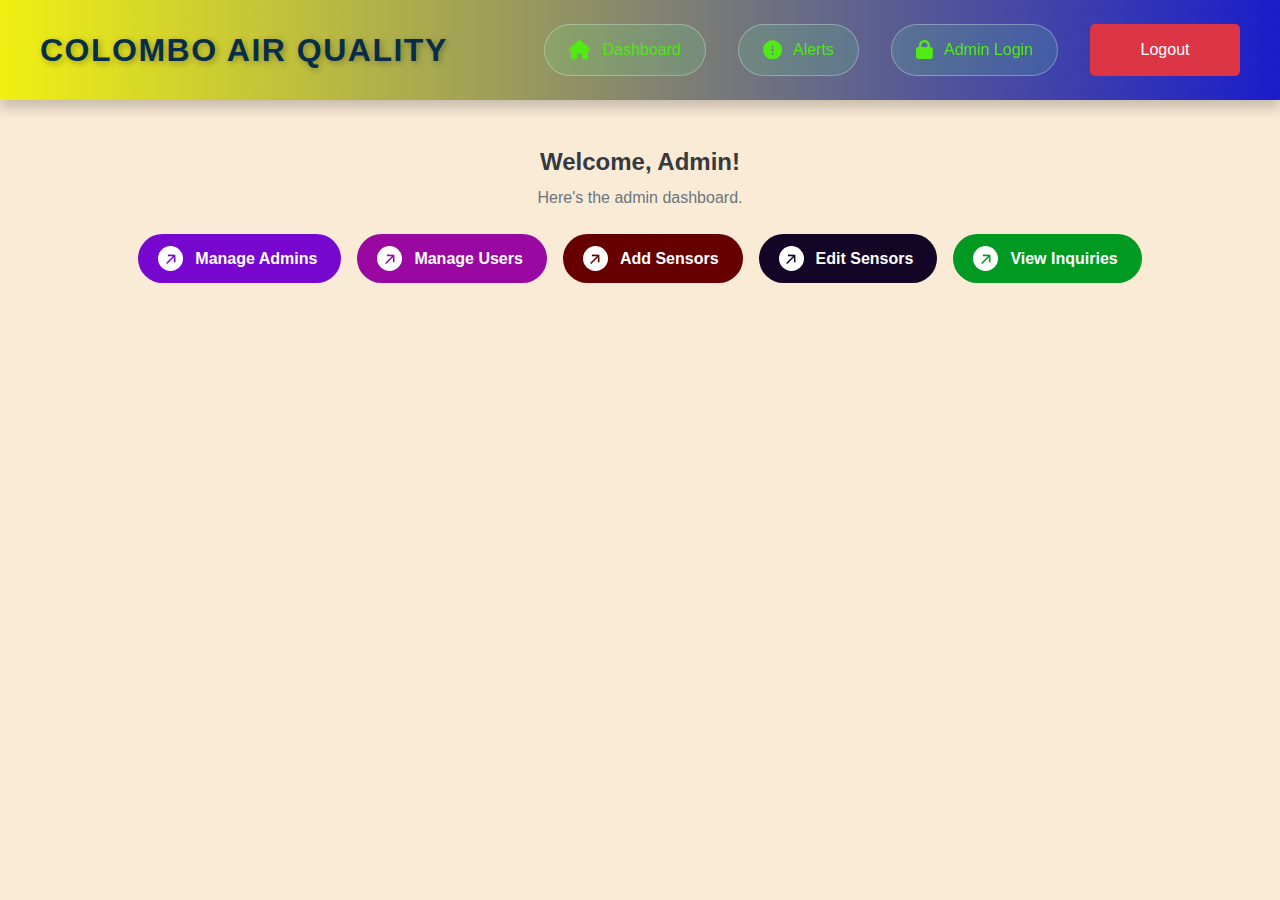
<file: wwwroot/admin/admin-panel.html>
<!DOCTYPE html>
<html lang="en">
<head>
    <meta charset="UTF-8">
    <meta name="viewport" content="width=device-width, initial-scale=1.0">
    <title>Admin Dashboard</title>
    <link href="https://cdn.jsdelivr.net/npm/bootstrap@5.1.3/dist/css/bootstrap.min.css" rel="stylesheet">
    <link rel="stylesheet" href="../assets/css/admin-panel.css">
    <link rel="stylesheet" href="../assets/css/navbar.css">
    <link rel="stylesheet" href="https://cdnjs.cloudflare.com/ajax/libs/font-awesome/6.0.0/css/all.min.css">
    <style>
        /* From Uiverse.io by Creatlydev */ 
.button {
    line-height: 1;
    text-decoration: none;
    display: inline-flex;
    border: none;
    cursor: pointer;
    align-items: center;
    gap: 0.75rem;
    background-color: var(--clr);
    color: #fff;
    border-radius: 10rem;
    font-weight: 600;
    padding: 0.75rem 1.5rem;
    padding-left: 20px;
    white-space: nowrap;
    overflow: hidden;
    text-overflow: ellipsis;
    transition: background-color 0.3s;
  }
  
  .button__icon-wrapper {
    flex-shrink: 0;
    width: 25px;
    height: 25px;
    position: relative;
    color: var(--clr);
    background-color: #fff;
    border-radius: 50%;
    display: grid;
    place-items: center;
    overflow: hidden;
  }
  
  .button:hover {
    background-color: #000;
  }
  
  .button:hover .button__icon-wrapper {
    color: #000;
  }
  
  .button__icon-svg--copy {
    position: absolute;
    transform: translate(-150%, 150%);
  }
  
  .button:hover .button__icon-svg:first-child {
    transition: transform 0.3s ease-in-out;
    transform: translate(150%, -150%);
  }
  
  .button:hover .button__icon-svg--copy {
    transition: transform 0.3s ease-in-out 0.1s;
    transform: translate(0);
  }
  
    </style>
</head>
<body style="background-color: antiquewhite;">

    <!-- navbar-->
    <header>
        <nav>
            <div class="logo">Colombo Air Quality</div>
            <ul>
                <li><a href="../index.html"><i class="fas fa-home"></i>Dashboard</a></li>
                <li><a href="../pages/alert.html"><i class="fas fa-exclamation-circle"></i>Alerts</a></li>
                <li><a href="adminlogin.html"><i class="fas fa-lock"></i>Admin Login</a></li>
                <button id="logoutBtn" class="btn btn-danger">Logout</button>
            </ul>
        </nav>
    </header>

    <div class="container mt-5">
        <div class="text-center mb-4">
            <h2 class="welcome-text">Welcome, Admin!</h2>
            <p>Here's the admin dashboard.</p>
        </div>
        
        <div class="d-flex justify-content-center flex-wrap gap-3 mb-5">


            <button id="manageAdminsBtn" class="button" style="--clr: #7808d0">
                <span class="button__icon-wrapper">
                  <svg
                    viewBox="0 0 14 15"
                    fill="none"
                    xmlns="http://www.w3.org/2000/svg"
                    class="button__icon-svg"
                    width="10"
                  >
                    <path
                      d="M13.376 11.552l-.264-10.44-10.44-.24.024 2.28 6.96-.048L.2 12.56l1.488 1.488 9.432-9.432-.048 6.912 2.304.024z"
                      fill="currentColor"
                    ></path>
                  </svg>
              
                  <svg
                    viewBox="0 0 14 15"
                    fill="none"
                    width="10"
                    xmlns="http://www.w3.org/2000/svg"
                    class="button__icon-svg button__icon-svg--copy"
                  >
                    <path
                      d="M13.376 11.552l-.264-10.44-10.44-.24.024 2.28 6.96-.048L.2 12.56l1.488 1.488 9.432-9.432-.048 6.912 2.304.024z"
                      fill="currentColor"
                    ></path>
                  </svg>
                </span>
                Manage Admins
              </button>


            <button id="viewUsersBtn" class="button" style="--clr: #9908a0">
                <span class="button__icon-wrapper">
                  <svg
                    viewBox="0 0 14 15"
                    fill="none"
                    xmlns="http://www.w3.org/2000/svg"
                    class="button__icon-svg"
                    width="10"
                  >
                    <path
                      d="M13.376 11.552l-.264-10.44-10.44-.24.024 2.28 6.96-.048L.2 12.56l1.488 1.488 9.432-9.432-.048 6.912 2.304.024z"
                      fill="currentColor"
                    ></path>
                  </svg>
              
                  <svg
                    viewBox="0 0 14 15"
                    fill="none"
                    width="10"
                    xmlns="http://www.w3.org/2000/svg"
                    class="button__icon-svg button__icon-svg--copy"
                  >
                    <path
                      d="M13.376 11.552l-.264-10.44-10.44-.24.024 2.28 6.96-.048L.2 12.56l1.488 1.488 9.432-9.432-.048 6.912 2.304.024z"
                      fill="currentColor"
                    ></path>
                  </svg>
                </span>
                Manage Users
              </button>


            <button id="addDataBtn" class="button" style="--clr: #660000">
                <span class="button__icon-wrapper">
                  <svg
                    viewBox="0 0 14 15"
                    fill="none"
                    xmlns="http://www.w3.org/2000/svg"
                    class="button__icon-svg"
                    width="10"
                  >
                    <path
                      d="M13.376 11.552l-.264-10.44-10.44-.24.024 2.28 6.96-.048L.2 12.56l1.488 1.488 9.432-9.432-.048 6.912 2.304.024z"
                      fill="currentColor"
                    ></path>
                  </svg>
              
                  <svg
                    viewBox="0 0 14 15"
                    fill="none"
                    width="10"
                    xmlns="http://www.w3.org/2000/svg"
                    class="button__icon-svg button__icon-svg--copy"
                  >
                    <path
                      d="M13.376 11.552l-.264-10.44-10.44-.24.024 2.28 6.96-.048L.2 12.56l1.488 1.488 9.432-9.432-.048 6.912 2.304.024z"
                      fill="currentColor"
                    ></path>
                  </svg>
                </span>
                Add Sensors
              </button>


            <button id="manageDataBtn" class="button" style="--clr: #120525">
                <span class="button__icon-wrapper">
                  <svg
                    viewBox="0 0 14 15"
                    fill="none"
                    xmlns="http://www.w3.org/2000/svg"
                    class="button__icon-svg"
                    width="10"
                  >
                    <path
                      d="M13.376 11.552l-.264-10.44-10.44-.24.024 2.28 6.96-.048L.2 12.56l1.488 1.488 9.432-9.432-.048 6.912 2.304.024z"
                      fill="currentColor"
                    ></path>
                  </svg>
              
                  <svg
                    viewBox="0 0 14 15"
                    fill="none"
                    width="10"
                    xmlns="http://www.w3.org/2000/svg"
                    class="button__icon-svg button__icon-svg--copy"
                  >
                    <path
                      d="M13.376 11.552l-.264-10.44-10.44-.24.024 2.28 6.96-.048L.2 12.56l1.488 1.488 9.432-9.432-.048 6.912 2.304.024z"
                      fill="currentColor"
                    ></path>
                  </svg>
                </span>
                Edit Sensors
              </button>

            
            <button id="viewContactsBtn" class="button" style="--clr: #009922">
                <span class="button__icon-wrapper">
                  <svg
                    viewBox="0 0 14 15"
                    fill="none"
                    xmlns="http://www.w3.org/2000/svg"
                    class="button__icon-svg"
                    width="10"
                  >
                    <path
                      d="M13.376 11.552l-.264-10.44-10.44-.24.024 2.28 6.96-.048L.2 12.56l1.488 1.488 9.432-9.432-.048 6.912 2.304.024z"
                      fill="currentColor"
                    ></path>
                  </svg>
              
                  <svg
                    viewBox="0 0 14 15"
                    fill="none"
                    width="10"
                    xmlns="http://www.w3.org/2000/svg"
                    class="button__icon-svg button__icon-svg--copy"
                  >
                    <path
                      d="M13.376 11.552l-.264-10.44-10.44-.24.024 2.28 6.96-.048L.2 12.56l1.488 1.488 9.432-9.432-.048 6.912 2.304.024z"
                      fill="currentColor"
                    ></path>
                  </svg>
                </span>
                View Inquiries
              </button>
        </div>

        <div id="adminsListContainer" class="mt-4" style="display: none;">
            <h3>All Admins</h3>
            <table class="table table-bordered">
                <thead>
                    <tr>
                        <th>ID</th>
                        <th>Name</th>
                        <th>Action</th>
                    </tr>
                </thead>
                <tbody id="adminsList"></tbody>
            </table>
        </div>

        <div id="usersListContainer" class="mt-4" style="display: none;">
            <h3>All Users</h3>
            <table class="table table-bordered">
                <thead>
                    <tr>
                        <th>ID</th>
                        <th>Name</th>
                        <th>Email</th>
                        <th>Action</th>
                    </tr>
                </thead>
                <tbody id="usersList"></tbody>
            </table>
        </div>

        <div id="contactsListContainer" class="mt-4" style="display: none;">
            <h3>Contact Inquiries</h3>
            <table class="table table-bordered">
                <thead>
                    <tr>
                        <th>ID</th>
                        <th>Name</th>
                        <th>Phone</th>
                        <th>Email</th>
                        <th>Message</th>
                        <th>Submitted At</th>
                        <th>Action</th>
                    </tr>
                </thead>
                <tbody id="contactsList"></tbody>
            </table>
        </div>
    </div>

    <script src="https://cdn.jsdelivr.net/npm/bootstrap@5.1.3/dist/js/bootstrap.bundle.min.js"></script>
    <script src="../assets/js/admin-panel.js"></script>
</body>
</html>
</file>
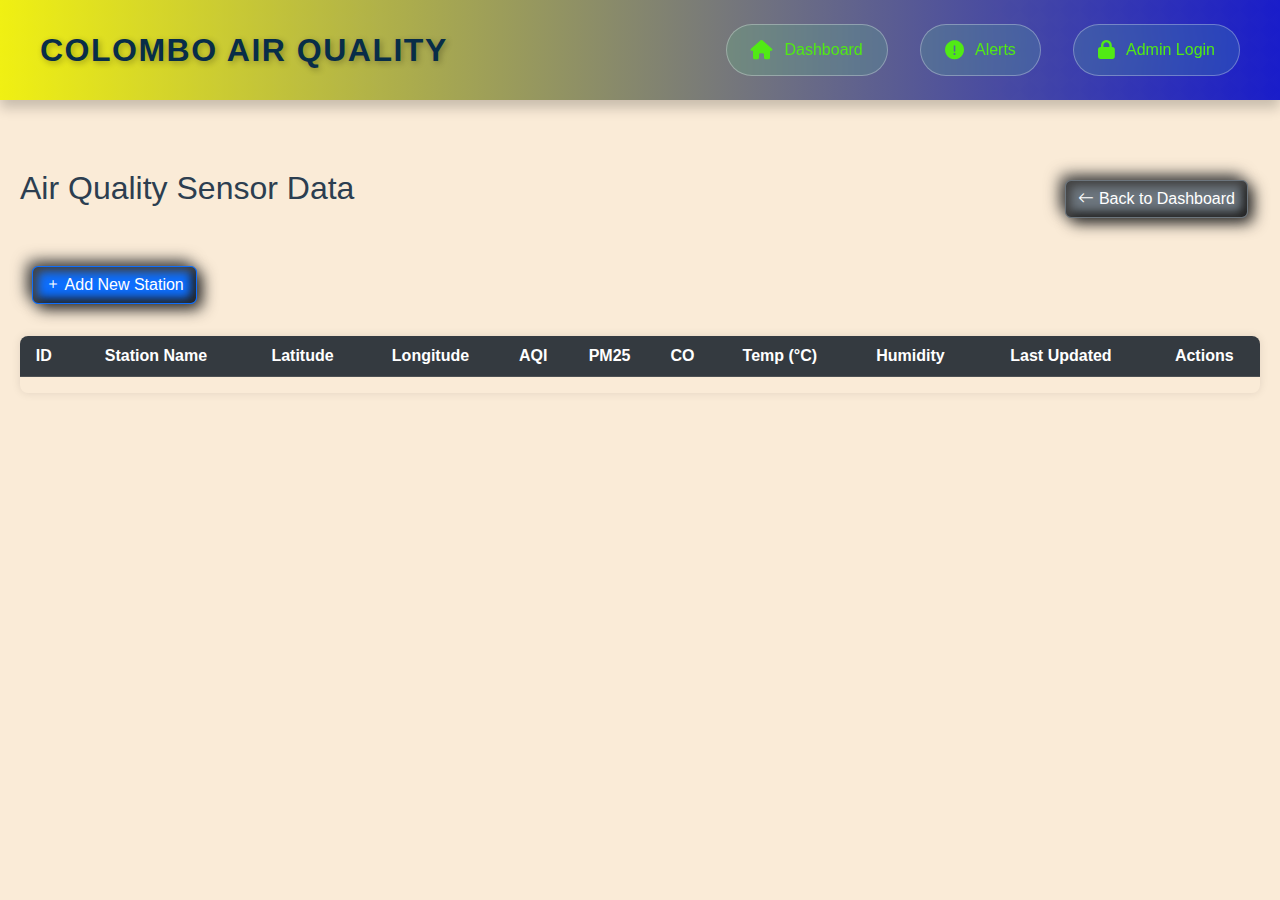
<file: wwwroot/admin/editSensor.html>
<!DOCTYPE html>
<html lang="en">
<head>
    <meta charset="UTF-8">
    <meta name="viewport" content="width=device-width, initial-scale=1.0">
    <title>Manage Station Data</title>
    <link href="https://cdn.jsdelivr.net/npm/bootstrap@5.1.3/dist/css/bootstrap.min.css" rel="stylesheet">
    <link rel="stylesheet" href="https://cdn.jsdelivr.net/npm/bootstrap-icons@1.8.0/font/bootstrap-icons.css">
    <link rel="stylesheet" href="../assets/css/editSensor.css">
    <link rel="stylesheet" href="https://cdnjs.cloudflare.com/ajax/libs/font-awesome/6.0.0/css/all.min.css">
    <link rel="stylesheet" href="../assets/css/navbar.css">
    <style>
button {
    margin: 12px;

    border-radius: 10px;
    background: #333;
    justify-content: center;
    align-items: center;
    box-shadow: -5px -5px 15px #444, 5px 5px 15px #222, inset 5px 5px 10px #444,
      inset -5px -5px 10px #222;
    font-family: "Damion", cursive;
    cursor: pointer;
    border: none;
    font-size: 16px;
    color: rgb(161, 161, 161);
    transition: 500ms;
  }
  
  button:hover {
    box-shadow: -5px -5px 15px #444, 5px 5px 15px #222, inset 5px 5px 10px #222,
      inset -5px -5px 10px #444;
    color: #d6d6d6;
    transition: 500ms;
  }
  
    </style>
</head>
<body style="background-color: antiquewhite;">

    <!-- navbar -->
    <header>
        <nav>
            <div class="logo">Colombo Air Quality</div>
            <ul>
                <li><a href="../index.html"><i class="fas fa-home"></i>Dashboard</a></li>
                <li><a href="../pages/alert.html"><i class="fas fa-exclamation-circle"></i>Alerts</a></li>
                <li><a href="adminlogin.html"><i class="fas fa-lock"></i>Admin Login</a></li>
            </ul>
        </nav>
    </header>
    

    <div class="container mt-5">
        <div class="d-flex justify-content-between align-items-center mb-4">
            <h2 class="welcome-text">Air Quality Sensor Data</h2>
            <button id="backToDashboardBtn" class="btn btn-secondary">
                <i class="bi bi-arrow-left"></i> Back to Dashboard
            </button>
        </div>
        
        <div class="mb-3">
            <button id="addStationBtn" class="btn btn-primary">
                <i class="bi bi-plus"></i> Add New Station
            </button>
        </div>
        
        <div class="table-responsive">
            <table class="table table-striped table-hover" id="stationsTable">
                <thead class="table-dark">
                    <tr>
                        <th>ID</th>
                        <th>Station Name</th>
                        <th>Latitude</th>
                        <th>Longitude</th>
                        <th>AQI</th>
                        <th>PM25</th>
                        <th>CO</th>
                        <th>Temp (°C)</th>
                        <th>Humidity</th>
                        <th>Last Updated</th>
                        <th>Actions</th>
                    </tr>
                </thead>
                <tbody id="stationsTableBody">
                    <!-- Data will be populated by JavaScript -->
                </tbody>
            </table>
        </div>
        
        <!-- Add/Edit Station Modal -->
        <div class="modal fade" id="stationModal" tabindex="-1" aria-hidden="true">
            <div class="modal-dialog modal-lg">
                <div class="modal-content">
                    <div class="modal-header">
                        <h5 class="modal-title" id="modalTitle">Add New Station</h5>
                        <button type="button" class="btn-close" data-bs-dismiss="modal" aria-label="Close"></button>
                    </div>
                    <div class="modal-body">
                        <form id="stationForm">
                            <input type="hidden" id="stationId">
                            <div class="row mb-3">
                                <div class="col-md-6">
                                    <label for="stationName" class="form-label">Station Name</label>
                                    <input type="text" class="form-control" id="stationName" required>
                                </div>
                                <div class="col-md-6">
                                    <label for="aqi" class="form-label">AQI</label>
                                    <input type="number" class="form-control" id="aqi" min="0" required>
                                </div>
                            </div>
                            <div class="row mb-3">
                                <div class="col-md-6">
                                    <label for="latitude" class="form-label">Latitude</label>
                                    <input type="number" step="0.000001" class="form-control" id="latitude" min="-90" max="90" required>
                                </div>
                                <div class="col-md-6">
                                    <label for="longitude" class="form-label">Longitude</label>
                                    <input type="number" step="0.000001" class="form-control" id="longitude" min="-180" max="180" required>
                                </div>
                            </div>
                            <div class="row mb-3">
                                <div class="col-md-6">
                                    <label for="pm25" class="form-label">PM2.5 (µg/m³)</label>
                                    <input type="number" step="0.1" class="form-control" id="pm25" min="0" required>
                                </div>
                                <div class="col-md-6">
                                    <label for="co" class="form-label">CO (ppm)</label>
                                    <input type="number" step="0.1" class="form-control" id="co" min="0" required>
                                </div>
                            </div>
                            <div class="row mb-3">
                                <div class="col-md-6">
                                    <label for="temperature" class="form-label">Temperature (°C)</label>
                                    <input type="number" step="0.1" class="form-control" id="temperature" required>
                                </div>
                                <div class="col-md-6">
                                    <label for="humidity" class="form-label">Humidity (%)</label>
                                    <input type="number" step="0.1" class="form-control" id="humidity" min="0" max="100" required>
                                </div>
                            </div>
                        </form>
                    </div>
                    <div class="modal-footer">
                        <button type="button" class="btn btn-secondary" data-bs-dismiss="modal">Cancel</button>
                        <button type="button" class="btn btn-primary" id="saveStationBtn">Save Station</button>
                    </div>
                </div>
            </div>
        </div>
        
        <!-- Confirmation Modal -->
        <div class="modal fade" id="confirmModal" tabindex="-1" aria-hidden="true">
            <div class="modal-dialog">
                <div class="modal-content">
                    <div class="modal-header">
                        <h5 class="modal-title">Confirm Deletion</h5>
                        <button type="button" class="btn-close" data-bs-dismiss="modal" aria-label="Close"></button>
                    </div>
                    <div class="modal-body">
                        Are you sure you want to delete this station?
                    </div>
                    <div class="modal-footer">
                        <button type="button" class="btn btn-secondary" data-bs-dismiss="modal">Cancel</button>
                        <button type="button" class="btn btn-danger" id="confirmDeleteBtn">Delete</button>
                    </div>
                </div>
            </div>
        </div>
    </div>

    <script src="https://cdn.jsdelivr.net/npm/bootstrap@5.1.3/dist/js/bootstrap.bundle.min.js"></script>
    <script src="../assets/js/editSensor.js"></script>
</body>
</html>
</file>
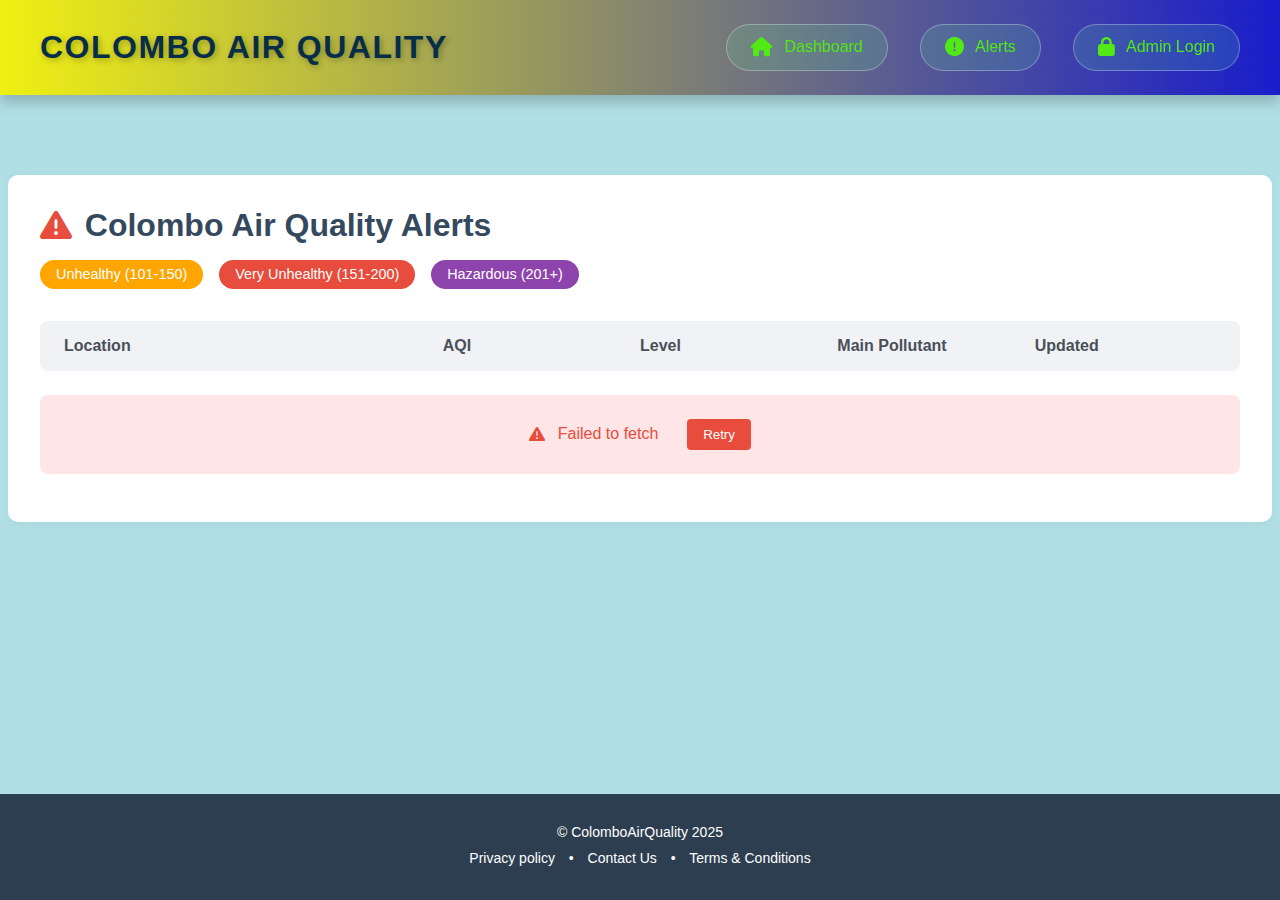
<file: wwwroot/pages/alert.html>
<!DOCTYPE html>
<html lang="en">
<head>
    <meta charset="UTF-8">
    <meta name="viewport" content="width=device-width, initial-scale=1.0">
    <title>Colombo Air Quality Alerts</title>
    <link rel="icon" type="image/x-icon" href="/SDT frontend/assets/images/favicon.ico">
    <link rel="stylesheet" href="https://cdnjs.cloudflare.com/ajax/libs/font-awesome/6.4.0/css/all.min.css">
    <link rel="stylesheet" href="../assets/css/alert.css">
    <link rel="stylesheet" href="../assets/css/navbar.css">
    <link rel="stylesheet" href="../assets/css/footer.css">

</head>
<body style="background-color:powderblue;">

    <!-- navbar -->
    <header>
        <nav>
            <div class="logo">Colombo Air Quality</div>
            <ul>
                <li><a href="../index.html"><i class="fas fa-home"></i>Dashboard</a></li>
                <li><a href="alert.html"><i class="fas fa-exclamation-circle"></i>Alerts</a></li>
                <li><a href="../admin/adminlogin.html"><i class="fas fa-lock"></i>Admin Login</a></li>
            </ul>
        </nav>
    </header>
    
    
    <div class="navbar-spacer"></div>

    <div class="alert-container">
        <div class="alert-header-section">
            <h1><i class="fas fa-exclamation-triangle"></i> Colombo Air Quality Alerts</h1>
            <div class="alert-ranges">
                <span class="range-label unhealthy">Unhealthy (101-150)</span>
                <span class="range-label very-unhealthy">Very Unhealthy (151-200)</span>
                <span class="range-label hazardous">Hazardous (201+)</span>
            </div>
        </div>

        <div class="alert-table-header">
            <div class="header-item location">Location</div>
            <div class="header-item aqi">AQI</div>
            <div class="header-item level">Level</div>
            <div class="header-item pollutant">Main Pollutant</div>
            <div class="header-item time">Updated</div>
        </div>
        
        <div id="alerts-list" class="alerts-list"></div>
        
        <div id="no-alerts" class="no-alerts">
            <i class="fas fa-check-circle"></i>
            <p>No unhealthy air quality found currently</p>
            <small>All Colombo stations reporting AQI ≤ 100</small>
        </div>
    </div>

    <script src="../assets/js/alert.js"></script>

    
</body>
 <!-- Footer section -->
<footer id="footer" class="footer-section">
    <div class="section-content">
        <p class="copyright-text">© ColomboAirQuality 2025</p>


        <p class="policy-text">
            <a href="privacy-policy.html" class="policy-link" id="privacy-link">Privacy policy</a>
            <span class="separator">•</span>
            <a href="contactus.html" class="policy-link" id="contact-link">Contact Us</a>
            <span class="separator">•</span>
            <a href="T&S.html" class="policy-link" id="terms-link">Terms & Conditions</a>
        </p>
    </div>
</footer>


</html>
</file>
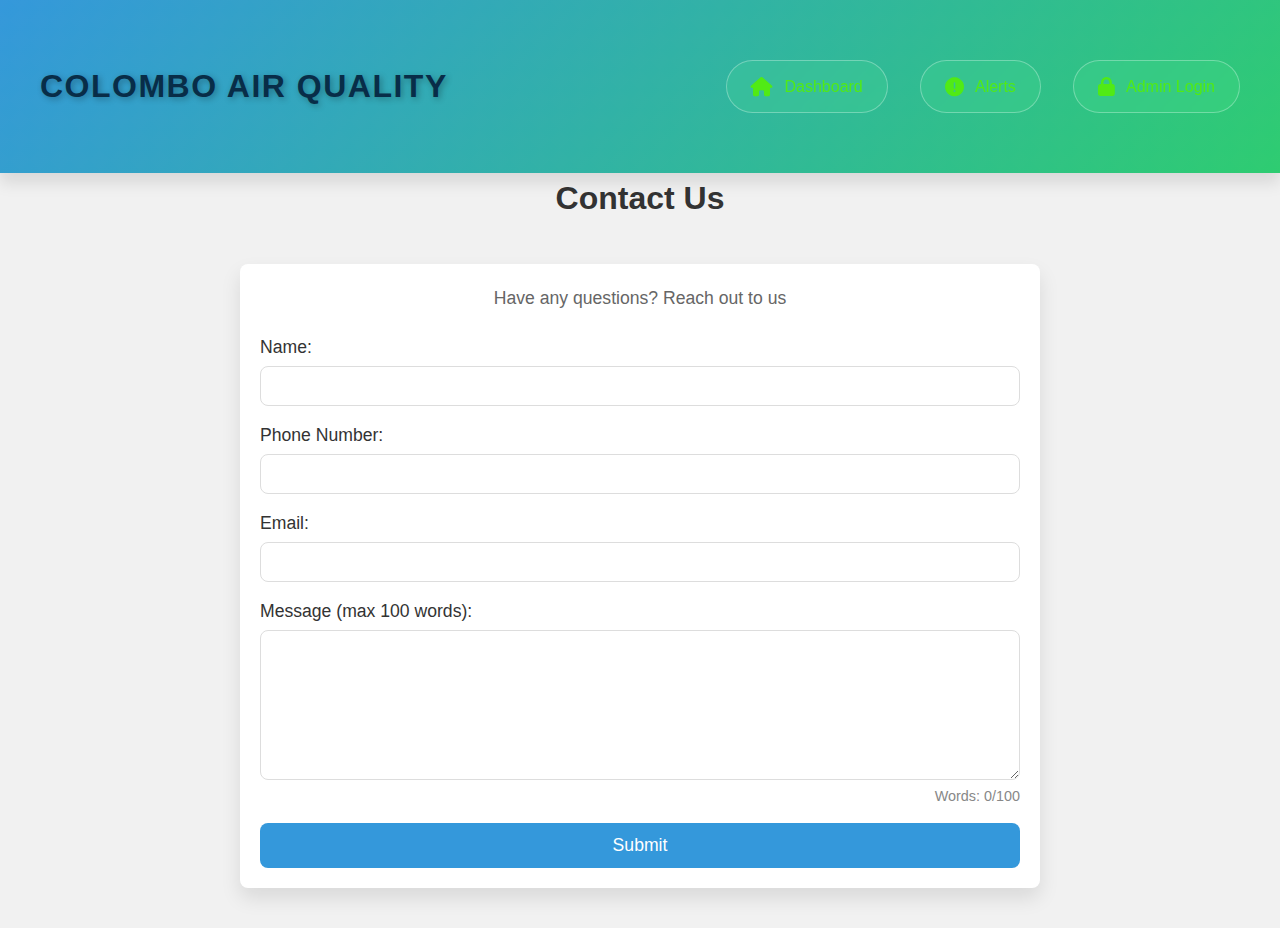
<file: wwwroot/pages/contactus.html>
<!DOCTYPE html>
<html lang="en">
<head>
    <meta charset="UTF-8">
    <meta name="viewport" content="width=device-width, initial-scale=1.0">
    <title>Contact Us</title>
    <!-- Favicon -->
    <link rel="icon" type="image/x-icon" href="/SDT frontend/assets/images/favicon.ico">
    <link rel="stylesheet" href="https://cdnjs.cloudflare.com/ajax/libs/font-awesome/6.0.0/css/all.min.css">
    <link rel="stylesheet" href="../assets/css/navbar.css">
    <link rel="stylesheet" href="../assets/css/footer.css">
    <style>
        /* General Reset */
        * {
            margin: 0;
            padding: 0;
            box-sizing: border-box;
        }

        body {
            font-family: 'Arial', sans-serif;
            background-color: #f1f1f1;
            color: #333;
            line-height: 1.6;
            margin: 0;
            padding: 0;
        }

        header {
            background: linear-gradient(135deg, #3498db, #2ecc71);
            color: white;
            text-align: center;
            padding: 60px 20px;
            box-shadow: 0 10px 15px rgba(0, 0, 0, 0.1);
        }

        header h1 {
            font-size: 3rem;
            margin: 0;
        }

        .contact-content {
            max-width: 800px;
            margin: 40px auto;
            padding: 20px;
            background: #fff;
            border-radius: 8px;
            box-shadow: 0 10px 20px rgba(0, 0, 0, 0.1);
        }

        .contact-content p {
            text-align: center;
            font-size: 1.1rem;
            margin-bottom: 20px;
            color: #666;
        }

        .contact-form {
            display: flex;
            flex-direction: column;
            gap: 15px;
        }

        .form-group {
            display: flex;
            flex-direction: column;
            gap: 5px;
        }

        label {
            font-size: 1.1rem;
            color: #333;
        }

        input, textarea {
            padding: 10px;
            font-size: 1rem;
            border: 1px solid #ddd;
            border-radius: 8px;
            outline: none;
            transition: border-color 0.3s ease;
        }

        input:focus, textarea:focus {
            border-color: #3498db;
        }

        textarea {
            resize: vertical;
            min-height: 150px;
        }

        .word-count {
            text-align: right;
            font-size: 0.9rem;
            color: #888;
        }

        .submit-btn {
            background-color: #3498db;
            color: white;
            padding: 12px 20px;
            border: none;
            border-radius: 8px;
            font-size: 1.1rem;
            cursor: pointer;
            transition: background-color 0.3s ease;
        }

        .submit-btn:hover {
            background-color: #2980b9;
        }

        .success-message, .error-message {
            text-align: center;
            padding: 20px;
            border-radius: 8px;
            margin-top: 20px;
            font-size: 1.1rem;
        }

        .success-message {
            background-color: #2ecc71;
            color: white;
            display: none;
        }

        .error-message {
            background-color: #e74c3c;
            color: white;
            display: none;
        }

        @media (max-width: 768px) {
            header h1 {
                font-size: 2.5rem;
            }

            .contact-content {
                margin: 20px;
                padding: 15px;
            }

            .form-group input,
            .form-group textarea {
                font-size: 0.95rem;
            }

            .submit-btn {
                padding: 10px 18px;
                font-size: 1rem;
            }
        }
    </style>
</head>
<body>
         <!-- navbar-->
         <header>
            <nav>
                <div class="logo">Colombo Air Quality</div>
                <ul>
                    <li><a href="../index.html"><i class="fas fa-home"></i>Dashboard</a></li>
                    <li><a href="alert.html"><i class="fas fa-exclamation-circle"></i>Alerts</a></li>
                    <li><a href="../admin/adminlogin.html"><i class="fas fa-lock"></i>Admin Login</a></li>
                </ul>
            </nav>
        </header>

        <h1 style="text-align: center;">Contact Us</h1>

    <section class="contact-content">
        <p>Have any questions? Reach out to us</p>
        
        <form id="contactForm" class="contact-form">
            <div class="form-group">
                <label for="name">Name:</label>
                <input type="text" id="name" name="name" required>
            </div>
            
            <div class="form-group">
                <label for="phone">Phone Number:</label>
                <input type="tel" id="phone" name="phone" required>
            </div>
            
            <div class="form-group">
                <label for="email">Email:</label>
                <input type="email" id="email" name="email" required>
            </div>
            
            <div class="form-group">
                <label for="message">Message (max 100 words):</label>
                <textarea id="message" name="message" rows="5" required maxlength="500"></textarea>
                <div class="word-count">Words: <span id="wordCount">0</span>/100</div>
            </div>
            
            <button type="submit" class="submit-btn">Submit</button>
        </form>
        
        <div id="successMessage" class="success-message">
            Thank you for contacting us! We'll get back to you soon.
        </div>
        <div id="errorMessage" class="error-message">
            There was an error submitting your form. Please try again.
        </div>
    </section>

    <script src="../assets/js/contactus.js"></script>
</body>

</html>
</file>
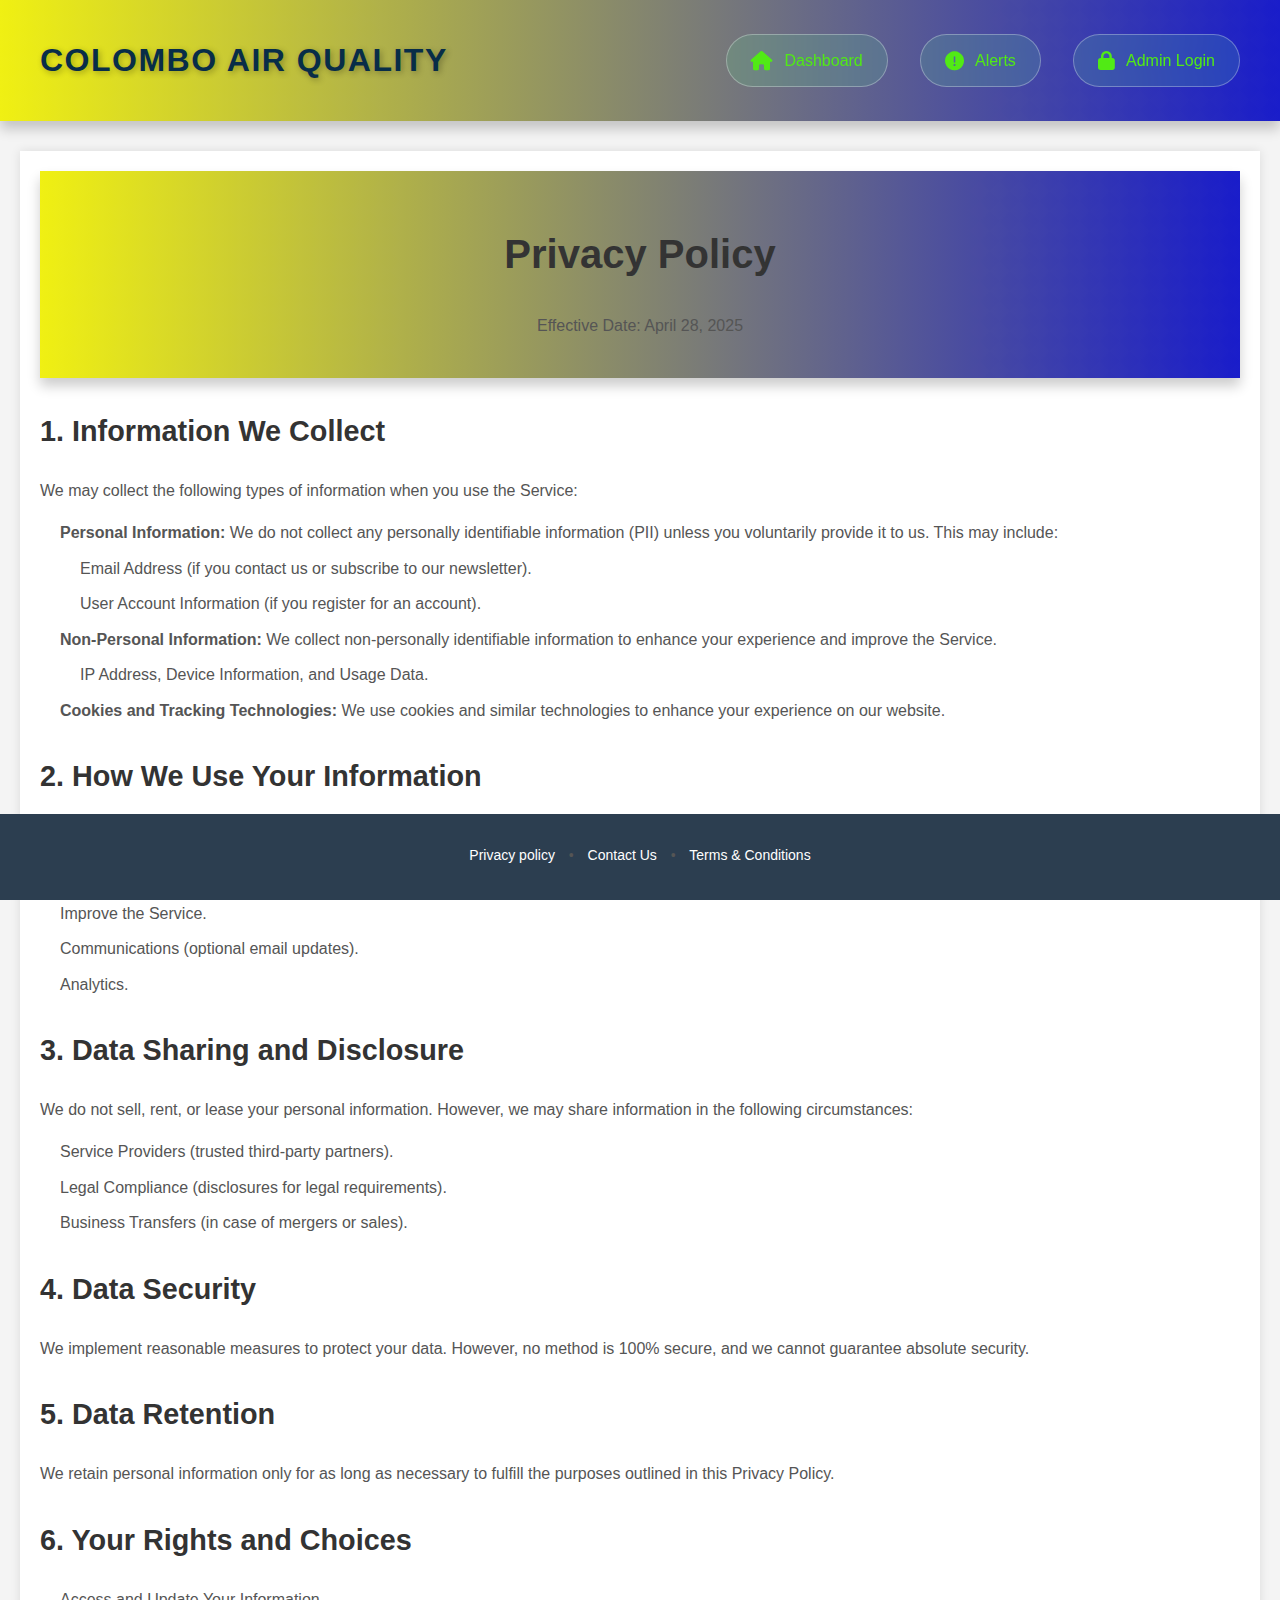
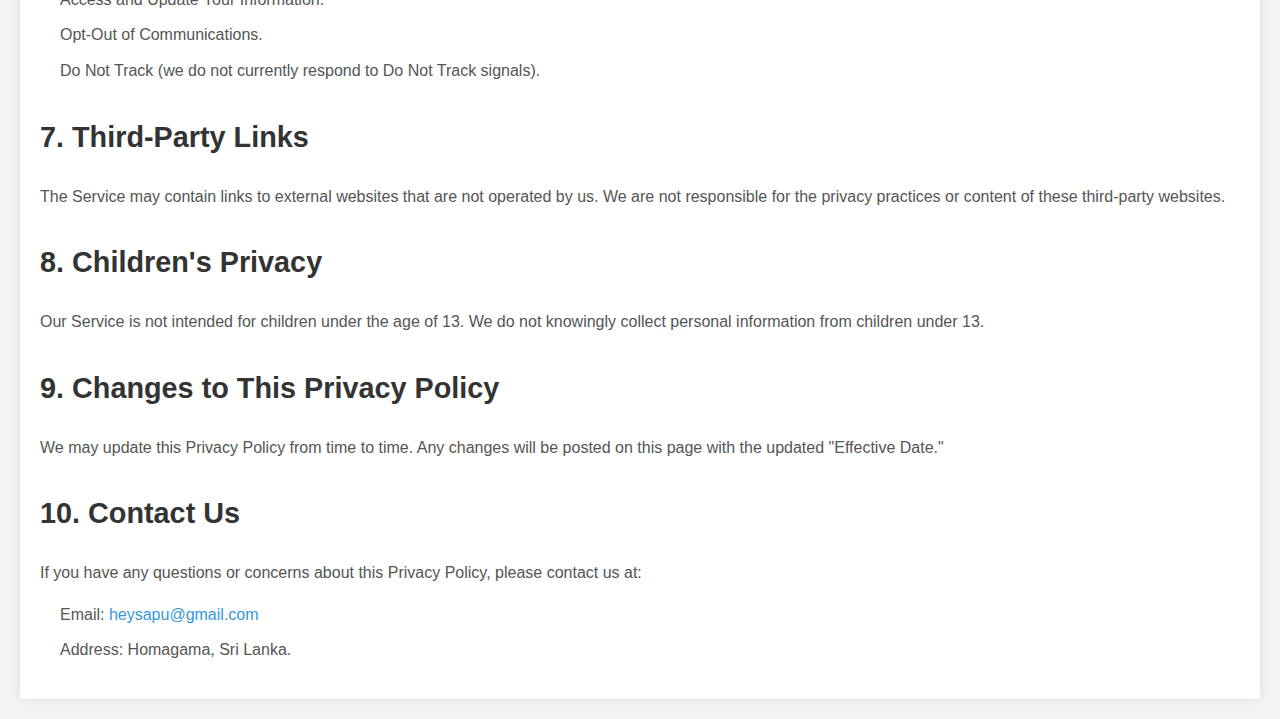
<file: wwwroot/pages/privacy-policy.html>
<!DOCTYPE html>
<html lang="en">
<head>
    <meta charset="UTF-8">
    <meta name="viewport" content="width=device-width, initial-scale=1.0">
    <title>Privacy Policy - Colombo Air Quality Dashboard</title>
    <link rel="stylesheet" href="../assets/css/navbar.css">
    <link rel="stylesheet" href="https://cdnjs.cloudflare.com/ajax/libs/font-awesome/6.0.0/css/all.min.css">
    <link rel="stylesheet" href="../assets/css/footer.css">
    <style>
        /* General Styles */
body {
    font-family: Arial, sans-serif;
    line-height: 1.6;
    margin: 0;
    padding: 0;
    background-color: #f4f4f4;
}

.container {
    max-width: 1200px;
    margin: 20px auto;
    padding: 20px;
    background-color: #fff;
    box-shadow: 0 0 10px rgba(0, 0, 0, 0.1);
}

header {
    text-align: center;
    margin-bottom: 30px;
}

h1 {
    font-size: 2.5rem;
    color: #333;
}

h2 {
    font-size: 1.8rem;
    color: #333;
    margin-top: 30px;
}

p, ul {
    font-size: 1rem;
    color: #555;
}

ul {
    list-style-type: none;
    padding-left: 20px;
}

ul li {
    margin: 10px 0;
}

a {
    color: #3498db;
    text-decoration: none;
}

a:hover {
    text-decoration: underline;
}

footer {
    text-align: center;
    margin-top: 40px;
    padding: 20px;
    background-color: #2c3e50;
    color: #fff;
}

    </style>
</head>
<body>
      <!-- navbar-->
      <header>
        <nav>
            <div class="logo">Colombo Air Quality</div>
            <ul>
                <li><a href="../index.html"><i class="fas fa-home"></i>Dashboard</a></li>
                <li><a href="alert.html"><i class="fas fa-exclamation-circle"></i>Alerts</a></li>
                <li><a href="../admin/adminlogin.html"><i class="fas fa-lock"></i>Admin Login</a></li>
            </ul>
        </nav>
    </header>
    <div class="container">
        <header>
            <h1>Privacy Policy</h1>
            <p>Effective Date: April 28, 2025</p>
        </header>
        <section>
            <h2>1. Information We Collect</h2>
            <p>We may collect the following types of information when you use the Service:</p>
            <ul>
                <li><strong>Personal Information:</strong> We do not collect any personally identifiable information (PII) unless you voluntarily provide it to us. This may include:</li>
                <ul>
                    <li>Email Address (if you contact us or subscribe to our newsletter).</li>
                    <li>User Account Information (if you register for an account).</li>
                </ul>
                <li><strong>Non-Personal Information:</strong> We collect non-personally identifiable information to enhance your experience and improve the Service.</li>
                <ul>
                    <li>IP Address, Device Information, and Usage Data.</li>
                </ul>
                <li><strong>Cookies and Tracking Technologies:</strong> We use cookies and similar technologies to enhance your experience on our website.</li>
            </ul>

            <h2>2. How We Use Your Information</h2>
            <p>We use the collected information in the following ways:</p>
            <ul>
                <li>Provide and Maintain the Service.</li>
                <li>Improve the Service.</li>
                <li>Communications (optional email updates).</li>
                <li>Analytics.</li>
            </ul>

            <h2>3. Data Sharing and Disclosure</h2>
            <p>We do not sell, rent, or lease your personal information. However, we may share information in the following circumstances:</p>
            <ul>
                <li>Service Providers (trusted third-party partners).</li>
                <li>Legal Compliance (disclosures for legal requirements).</li>
                <li>Business Transfers (in case of mergers or sales).</li>
            </ul>

            <h2>4. Data Security</h2>
            <p>We implement reasonable measures to protect your data. However, no method is 100% secure, and we cannot guarantee absolute security.</p>

            <h2>5. Data Retention</h2>
            <p>We retain personal information only for as long as necessary to fulfill the purposes outlined in this Privacy Policy.</p>

            <h2>6. Your Rights and Choices</h2>
            <ul>
                <li>Access and Update Your Information.</li>
                <li>Opt-Out of Communications.</li>
                <li>Do Not Track (we do not currently respond to Do Not Track signals).</li>
            </ul>

            <h2>7. Third-Party Links</h2>
            <p>The Service may contain links to external websites that are not operated by us. We are not responsible for the privacy practices or content of these third-party websites.</p>

            <h2>8. Children's Privacy</h2>
            <p>Our Service is not intended for children under the age of 13. We do not knowingly collect personal information from children under 13.</p>

            <h2>9. Changes to This Privacy Policy</h2>
            <p>We may update this Privacy Policy from time to time. Any changes will be posted on this page with the updated "Effective Date."</p>

            <h2>10. Contact Us</h2>
            <p>If you have any questions or concerns about this Privacy Policy, please contact us at:</p>
            <ul>
                <li>Email: <a href="heysapu@gmail.com">heysapu@gmail.com</a></li>
                <li>Address: Homagama, Sri Lanka.</li>
            </ul>
        </section>
    </div>

   <!-- Footer section -->
<footer id="footer" class="footer-section">
    <div class="section-content">


        <p class="policy-text">
            <a href="privacy-policy.html" class="policy-link" id="privacy-link">Privacy policy</a>
            <span class="separator">•</span>
            <a href="contactus.html" class="policy-link" id="contact-link">Contact Us</a>
            <span class="separator">•</span>
            <a href="T&S.html" class="policy-link" id="terms-link">Terms & Conditions</a>
        </p>
    </div>
</footer>


    
</body>
</html>
</file>
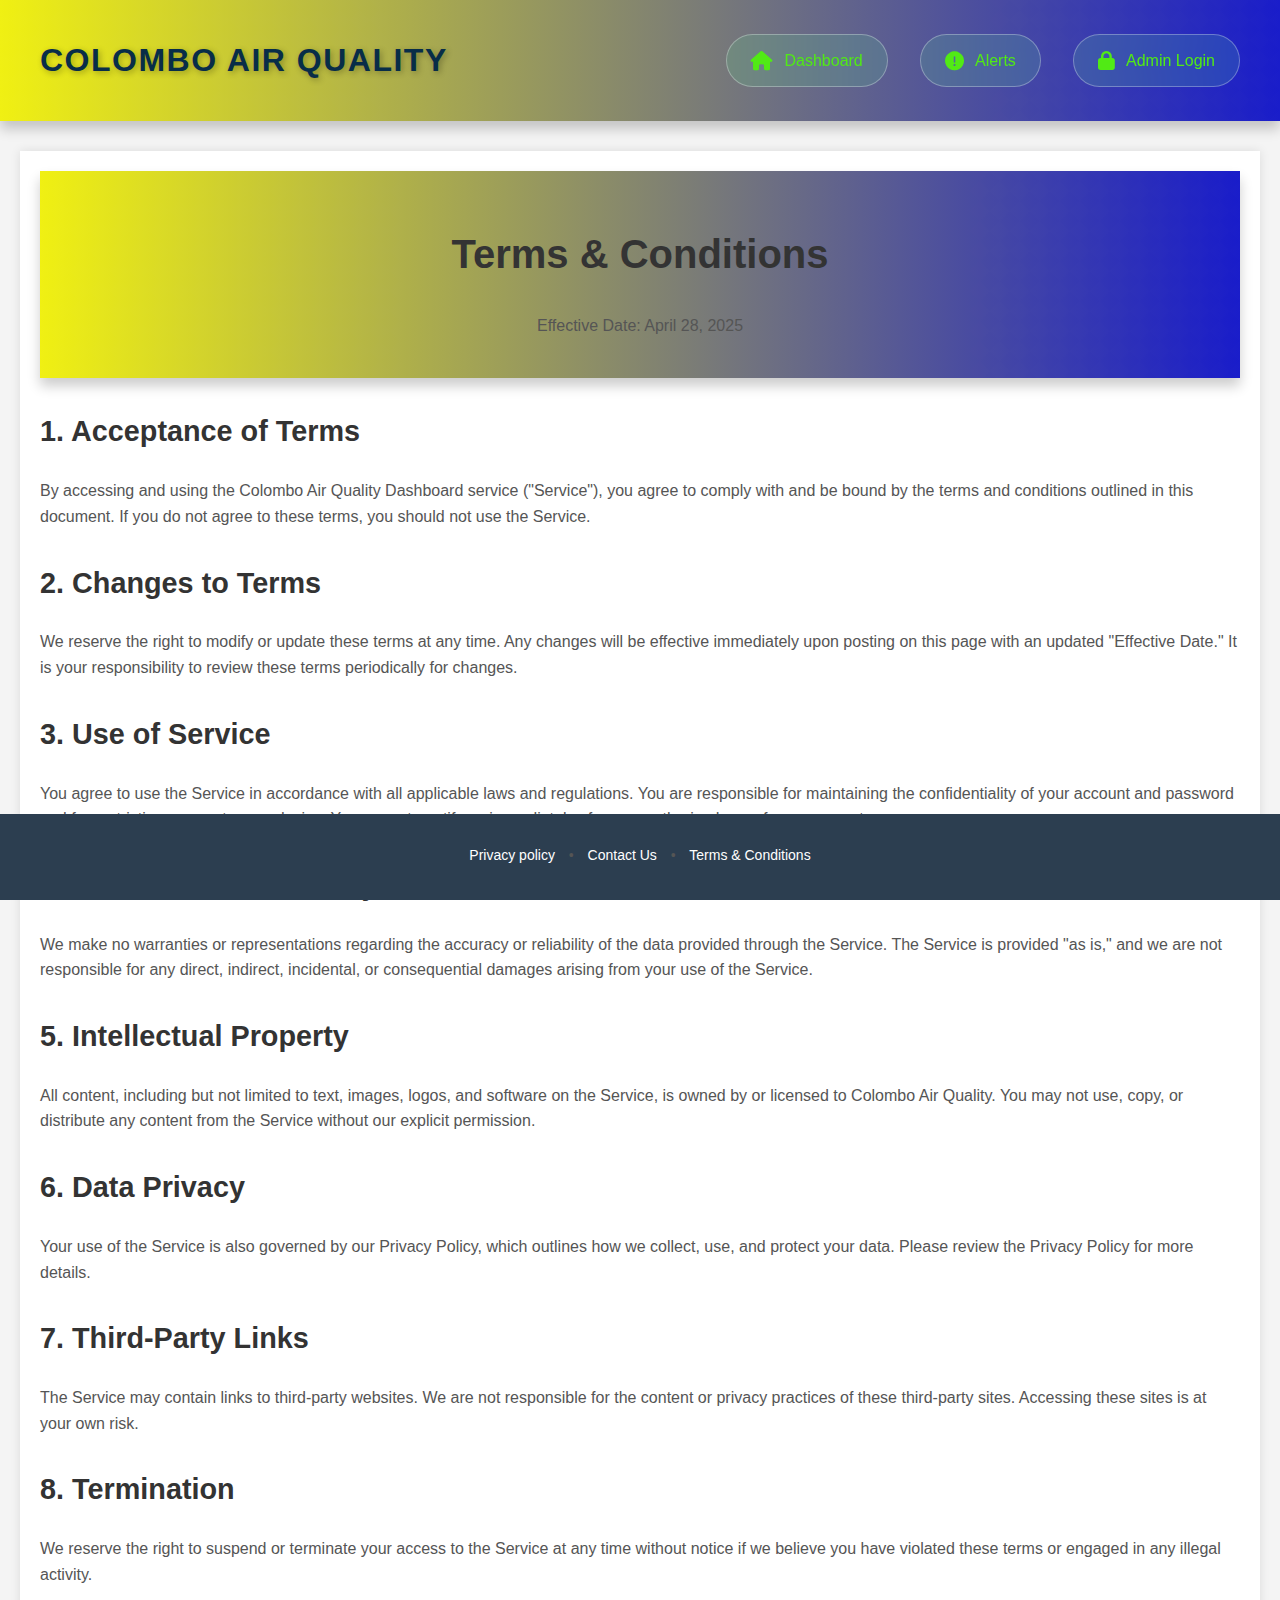
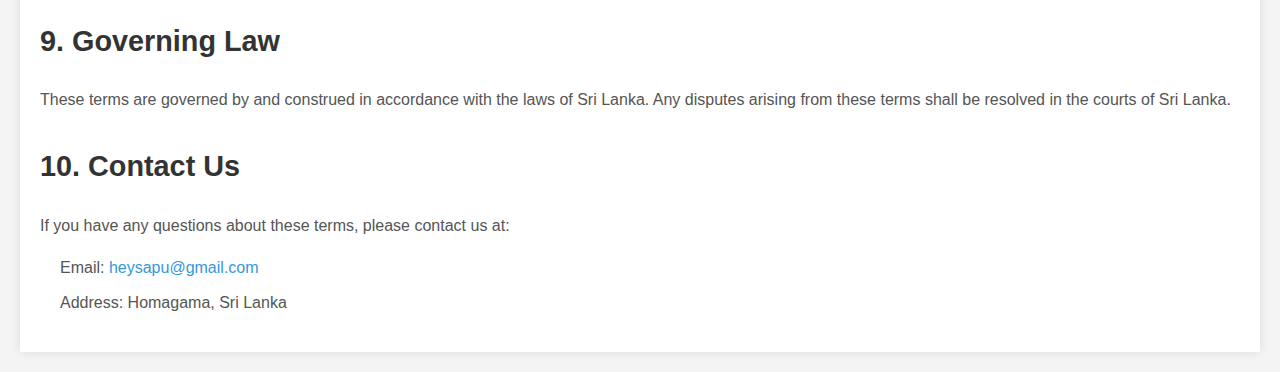
<file: wwwroot/pages/T&S.html>
<!DOCTYPE html>
<html lang="en">
<head>
    <meta charset="UTF-8">
    <meta name="viewport" content="width=device-width, initial-scale=1.0">
    <title>Terms & Conditions - Colombo Air Quality Dashboard</title>
    <link rel="stylesheet" href="../assets/css/navbar.css">
    <link rel="stylesheet" href="https://cdnjs.cloudflare.com/ajax/libs/font-awesome/6.0.0/css/all.min.css">
    <link rel="stylesheet" href="../assets/css/footer.css">
    <style>
        /* General Styles */
        body {
            font-family: Arial, sans-serif;
            line-height: 1.6;
            margin: 0;
            padding: 0;
            background-color: #f4f4f4;
        }

        .container {
            max-width: 1200px;
            margin: 20px auto;
            padding: 20px;
            background-color: #fff;
            box-shadow: 0 0 10px rgba(0, 0, 0, 0.1);
        }

        header {
            text-align: center;
            margin-bottom: 30px;
        }

        h1 {
            font-size: 2.5rem;
            color: #333;
        }

        h2 {
            font-size: 1.8rem;
            color: #333;
            margin-top: 30px;
        }

        p, ul {
            font-size: 1rem;
            color: #555;
        }

        ul {
            list-style-type: none;
            padding-left: 20px;
        }

        ul li {
            margin: 10px 0;
        }

        a {
            color: #3498db;
            text-decoration: none;
        }

        a:hover {
            text-decoration: underline;
        }

        footer {
            text-align: center;
            margin-top: 40px;
            padding: 20px;
            background-color: #2c3e50;
            color: #fff;
        }

    </style>
</head>
<body>
    <!-- navbar-->
    <header>
        <nav>
            <div class="logo">Colombo Air Quality</div>
            <ul>
                <li><a href="../index.html"><i class="fas fa-home"></i>Dashboard</a></li>
                <li><a href="alert.html"><i class="fas fa-exclamation-circle"></i>Alerts</a></li>
                <li><a href="../admin/adminlogin.html"><i class="fas fa-lock"></i>Admin Login</a></li>
            </ul>
        </nav>
    </header>
    
    <div class="container">
        <header>
            <h1>Terms & Conditions</h1>
            <p>Effective Date: April 28, 2025</p>
        </header>
        
        <section>
            <h2>1. Acceptance of Terms</h2>
            <p>By accessing and using the Colombo Air Quality Dashboard service ("Service"), you agree to comply with and be bound by the terms and conditions outlined in this document. If you do not agree to these terms, you should not use the Service.</p>

            <h2>2. Changes to Terms</h2>
            <p>We reserve the right to modify or update these terms at any time. Any changes will be effective immediately upon posting on this page with an updated "Effective Date." It is your responsibility to review these terms periodically for changes.</p>

            <h2>3. Use of Service</h2>
            <p>You agree to use the Service in accordance with all applicable laws and regulations. You are responsible for maintaining the confidentiality of your account and password and for restricting access to your device. You agree to notify us immediately of any unauthorized use of your account.</p>

            <h2>4. Limitations of Liability</h2>
            <p>We make no warranties or representations regarding the accuracy or reliability of the data provided through the Service. The Service is provided "as is," and we are not responsible for any direct, indirect, incidental, or consequential damages arising from your use of the Service.</p>

            <h2>5. Intellectual Property</h2>
            <p>All content, including but not limited to text, images, logos, and software on the Service, is owned by or licensed to Colombo Air Quality. You may not use, copy, or distribute any content from the Service without our explicit permission.</p>

            <h2>6. Data Privacy</h2>
            <p>Your use of the Service is also governed by our Privacy Policy, which outlines how we collect, use, and protect your data. Please review the Privacy Policy for more details.</p>

            <h2>7. Third-Party Links</h2>
            <p>The Service may contain links to third-party websites. We are not responsible for the content or privacy practices of these third-party sites. Accessing these sites is at your own risk.</p>

            <h2>8. Termination</h2>
            <p>We reserve the right to suspend or terminate your access to the Service at any time without notice if we believe you have violated these terms or engaged in any illegal activity.</p>

            <h2>9. Governing Law</h2>
            <p>These terms are governed by and construed in accordance with the laws of Sri Lanka. Any disputes arising from these terms shall be resolved in the courts of Sri Lanka.</p>

            <h2>10. Contact Us</h2>
            <p>If you have any questions about these terms, please contact us at:</p>
            <ul>
                <li>Email: <a href="mailto:heysapu@gmail.com">heysapu@gmail.com</a></li>
                <li>Address: Homagama, Sri Lanka</li>
            </ul>
        </section>
    </div>

    <!-- Footer section -->
    <footer id="footer" class="footer-section">
        <div class="section-content">
            <p class="policy-text">
                <a href="privacy-policy.html" class="policy-link" id="privacy-link">Privacy policy</a>
                <span class="separator">•</span>
                <a href="contactus.html" class="policy-link" id="contact-link">Contact Us</a>
                <span class="separator">•</span>
                <a href="T&S.html" class="policy-link" id="terms-link">Terms & Conditions</a>
            </p>
        </div>
    </footer>

</body>
</html>
</file>
<file: wwwroot/assets/css/admin-panel.css>
body {
    font-family: Arial, sans-serif;
    background-color: #f8f9fa;
    margin: 0;
    padding: 0;
}

.navbar {
    margin-bottom: 20px;
}

.welcome-text {
    color: #343a40;
    font-size: 24px;
    font-weight: bold;
    margin-bottom: 10px;
}

.container p {
    color: #6c757d;
}

.btn {
    padding: 10px 20px;
    font-size: 16px;
    border: none;
    border-radius: 5px;
    cursor: pointer;
    transition: background-color 0.3s ease;
    min-width: 150px;
}

.btn-primary {
    background-color: #007bff;
}

.btn-primary:hover {
    background-color: #0056b3;
}

.btn-secondary {
    background-color: #6c757d;
}

.btn-secondary:hover {
    background-color: #5a6268;
}

.btn-success {
    background-color: #28a745;
}

.btn-success:hover {
    background-color: #218838;
}

.btn-info {
    background-color: #17a2b8;
}

.btn-info:hover {
    background-color: #138496;
}

.btn-warning {
    background-color: #ffc107;
    color: #212529;
}

.btn-warning:hover {
    background-color: #e0a800;
}

.btn-danger {
    background-color: #dc3545;
}

.btn-danger:hover {
    background-color: #c82333;
}

.btn-sm {
    padding: 0.25rem 0.5rem;
    font-size: 0.875rem;
    line-height: 1.5;
    border-radius: 0.2rem;
}

#adminsListContainer, #usersListContainer, #contactsListContainer {
    background-color: #fff;
    padding: 20px;
    border-radius: 5px;
    box-shadow: 0 2px 4px rgba(0, 0, 0, 0.1);
}

table {
    width: 100%;
    border-collapse: collapse;
    margin-top: 20px;
}

table th, table td {
    border: 1px solid #dee2e6;
    padding: 10px;
    text-align: left;
}

table th {
    background-color: #f8f9fa;
    color: #000;
    font-weight: bold;
}

table tr:nth-child(even) {
    background-color: #f2f2f2;
}

table tr:hover {
    background-color: #e9ecef;
}

.email-link, .phone-link {
    color: #007bff;
    text-decoration: none;
}

.email-link:hover, .phone-link:hover {
    text-decoration: underline;
}

#errorMessage {
    color: red;
    font-weight: bold;
    margin-top: 10px;
}

/* Responsive adjustments */
@media (max-width: 768px) {
    .d-flex {
        flex-direction: column;
        align-items: center;
    }
    
    .btn {
        width: 100%;
        margin-bottom: 10px;
    }
    
    table {
        display: block;
        overflow-x: auto;
    }
}
</file>
<file: wwwroot/assets/css/navbar.css>
:root {
    --header-gradient: linear-gradient(90deg, rgb(240, 240, 18) 0%, rgb(25, 28, 202) 100%);
    --hover-color: rgba(95, 240, 148, 0.15);
    --accent-color: rgb(8, 45, 72);
    --link-color: rgb(81, 234, 21);
    --link-hover-bg: rgba(255, 255, 255, 0.2);
}

body {
    margin: 0;
    font-family: 'Arial', sans-serif;
}

header {
    background: var(--header-gradient);
    padding: 1.5rem 2rem;
    box-shadow: 0 8px 12px rgba(0, 0, 0, 0.2);
    position: relative;
    overflow: hidden;
}

header::before {
    content: '';
    position: absolute;
    top: 0;
    left: 0;
    right: 0;
    bottom: 0;
    background: linear-gradient(45deg, rgba(255,255,255,0.1) 25%, transparent 25%),
                linear-gradient(-45deg, rgba(255,255,255,0.1) 25%, transparent 25%),
                linear-gradient(45deg, transparent 75%, rgba(255,255,255,0.1) 75%),
                linear-gradient(-45deg, transparent 75%, rgba(255,255,255,0.1) 75%);
    background-size: 20px 20px;
    opacity: 0.05;
}

nav {
    display: flex;
    justify-content: space-between;
    align-items: center;
    max-width: 1200px;
    margin: 0 auto;
    position: relative;
    z-index: 1;
}

.logo {
    color: var(--accent-color);
    font-size: 2rem;
    font-weight: 700;
    text-transform: uppercase;
    letter-spacing: 1.5px;
    text-shadow: 2px 2px 6px rgba(0, 0, 0, 0.3);
}

nav ul {
    display: flex;
    gap: 2rem;
    list-style: none;
    margin: 0;
    padding: 0;
}

nav a {
    color: var(--link-color);
    text-decoration: none;
    padding: 0.8rem 1.5rem;
    border-radius: 30px;
    font-weight: 500;
    transition: all 0.3s ease;
    background: var(--hover-color);
    backdrop-filter: blur(6px);
    border: 1px solid rgba(255,255,255,0.3);
    display: flex;
    align-items: center;
}

nav a:hover {
    background: var(--link-hover-bg);
    transform: translateY(-5px);
    box-shadow: 0 6px 10px rgba(0, 0, 0, 0.2);
}

nav a i {
    margin-right: 0.7rem;
    font-size: 1.2rem;
}

nav a:active {
    transform: translateY(0);
}
</file>
<file: wwwroot/assets/css/editSensor.css>
.container {
    max-width: 1400px;
    margin: 0 auto;
    padding: 20px;
}

.welcome-text {
    color: #2c3e50;
    margin-bottom: 20px;
}

.table-responsive {
    margin-top: 20px;
    border-radius: 8px;
    overflow: hidden;
    box-shadow: 0 0 10px rgba(0, 0, 0, 0.1);
}

.table th {
    background-color: #343a40;
    color: white;
}

.table td, .table th {
    vertical-align: middle;
    text-align: center;
}

.btn-sm {
    margin: 0 3px;
}

.modal-content {
    padding: 20px;
}

.form-label {
    font-weight: 500;
}

/* Responsive adjustments */
@media (max-width: 768px) {
    .table-responsive {
        overflow-x: auto;
    }
    
    .welcome-text {
        font-size: 1.5rem;
    }
</file>
<file: wwwroot/assets/css/alert.css>
body {
    background: #f4f6f9;
    margin: 0;
    padding: 0;
    font-family: 'Segoe UI', Tahoma, Geneva, Verdana, sans-serif;
}

.navbar-spacer {
    height: 20px;
}

.alert-container {
    max-width: 1200px;
    margin: 60px auto 2rem;
    padding: 2rem;
    background: #fff;
    border-radius: 10px;
    box-shadow: 0 2px 8px rgba(0, 0, 0, 0.05);
}

.alert-header-section {
    margin-bottom: 2rem;
}

.alert-header-section h1 {
    display: flex;
    align-items: center;
    gap: 0.8rem;
    margin: 0 0 1rem;
    color: #34495e;
}

.alert-header-section h1 i {
    color: #e74c3c;
}

.alert-ranges {
    display: flex;
    flex-wrap: wrap;
    gap: 1rem;
    margin-bottom: 1.5rem;
}

.range-label {
    padding: 0.4rem 1rem;
    font-size: 0.9rem;
    font-weight: 500;
    border-radius: 20px;
}

.unhealthy {
    background: #ffa500;
    color: #fff;
}

.very-unhealthy {
    background: #e74c3c;
    color: #fff;
}

.hazardous {
    background: #8e44ad;
    color: #fff;
}

.alert-table-header {
    display: grid;
    grid-template-columns: 2fr 1fr 1fr 1fr 1fr;
    background: #f1f2f6;
    padding: 1rem 1.5rem;
    border-radius: 8px;
    color: #495057;
    font-weight: 600;
    gap: 1rem;
    align-items: center;
    margin-bottom: 0.5rem;
}

.header-item {
    text-align: left;
}

.alerts-list {
    display: flex;
    flex-direction: column;
    gap: 0.5rem;
}

.alert-item {
    display: grid;
    grid-template-columns: 2fr 1fr 1fr 1fr 1fr;
    background: #fff;
    padding: 1rem 1.5rem;
    border-radius: 8px;
    box-shadow: 0 1px 4px rgba(0, 0, 0, 0.05);
    gap: 1rem;
    align-items: center;
    transition: 0.2s ease all;
}

.alert-item:hover {
    transform: translateY(-2px);
    box-shadow: 0 4px 8px rgba(0, 0, 0, 0.1);
}

.alert-location {
    font-weight: 500;
}

.alert-aqi {
    font-weight: 600;
    font-size: 1.1rem;
}

.alert-level {
    padding: 0.4rem 0.8rem;
    font-size: 0.9rem;
    font-weight: 500;
    text-transform: capitalize;
    display: inline-block;
    border-radius: 20px;
    width: fit-content;
}

.level-unhealthy {
    background: #ffa500;
    color: #fff;
}

.level-veryunhealthy {
    background: #e74c3c;
    color: #fff;
}

.level-hazardous {
    background: #8e44ad;
    color: #fff;
}

.alert-pollutant {
    font-size: 0.95rem;
}

.alert-time {
    color: #7b8a8b;
    font-size: 0.9rem;
}

/* No Alerts Section */
.no-alerts {
    display: none;
    flex-direction: column;
    align-items: center;
    background: #f1f2f6;
    border-radius: 8px;
    padding: 3rem;
    margin-top: 1rem;
    text-align: center;
}

.no-alerts i {
    font-size: 3rem;
    color: #2ecc71;
    margin-bottom: 1rem;
}

.no-alerts p {
    font-size: 1.2rem;
    font-weight: 500;
    color: #34495e;
    margin: 0 0 0.5rem;
}

.no-alerts small {
    color: #7b8a8b;
    font-size: 0.9rem;
}

/* Status Message Styles */
.status-message {
    display: flex;
    align-items: center;
    justify-content: center;
    gap: 0.8rem;
    padding: 1.5rem;
    margin: 1rem 0;
    border-radius: 8px;
    text-align: center;
    font-weight: 500;
}

.status-message.loading {
    background: #eaf4fb;
    color: #3498db;
}

.status-message.error {
    background: #ffe5e5;
    color: #e74c3c;
}

.status-message.warning {
    background: #fff3cd;
    color: #856404;
}

.status-message button {
    background: #e74c3c;
    color: #fff;
    border: none;
    padding: 0.5rem 1rem;
    margin-left: 1rem;
    border-radius: 4px;
    cursor: pointer;
}

/* Responsive Design */
@media (max-width: 768px) {
    .alert-container {
        padding: 1rem;
        margin-top: 30px;
    }

    .alert-table-header {
        display: none;
    }

    .alert-item {
        display: flex;
        flex-direction: column;
        align-items: flex-start;
        gap: 0.8rem;
        padding: 1.2rem;
    }

    .alert-location::before {
        content: "Location: ";
        color: #7b8a8b;
        font-weight: normal;
    }

    .alert-aqi::before {
        content: "AQI: ";
        color: #7b8a8b;
        font-weight: normal;
    }

    .alert-level::before {
        content: "Level: ";
        color: #7b8a8b;
        font-weight: normal;
    }

    .alert-pollutant::before {
        content: "Pollutant: ";
        color: #7b8a8b;
        font-weight: normal;
    }

    .alert-time::before {
        content: "Updated: ";
        color: #7b8a8b;
        font-weight: normal;
    }

    .alert-ranges {
        flex-direction: column;
        gap: 0.6rem;
    }

    .no-alerts {
        padding: 2rem 1rem;
    }
}
</file>
<file: wwwroot/assets/css/footer.css>
/* Footer Section */
.footer-section {
    position: fixed;
    bottom: 0;
    left: 0;
    width: 100%;
    background-color: #2c3e50;
    color: #fff;
    padding: 20px 0;
    text-align: center;
    font-family: Arial, sans-serif;
}

.section-content {
    max-width: 1200px;
    margin: 0 auto;
    padding: 0 20px;
}

.copyright-text {
    font-size: 14px;
    margin: 10px 0;
}

.social-link-list {
    margin: 10px 0;
}

.social-link {
    text-decoration: none;
    color: #fff;
    font-size: 16px;
    transition: color 0.3s;
}

.social-link:hover {
    color: #3498db;
}

.policy-text {
    margin-top: 10px;
    font-size: 14px;
}

.policy-link {
    text-decoration: none;
    color: #fff;
    font-size: 14px;
    transition: color 0.3s;
}

.policy-link:hover {
    color: #3498db;
}

.separator {
    margin: 0 10px;
}
</file>
